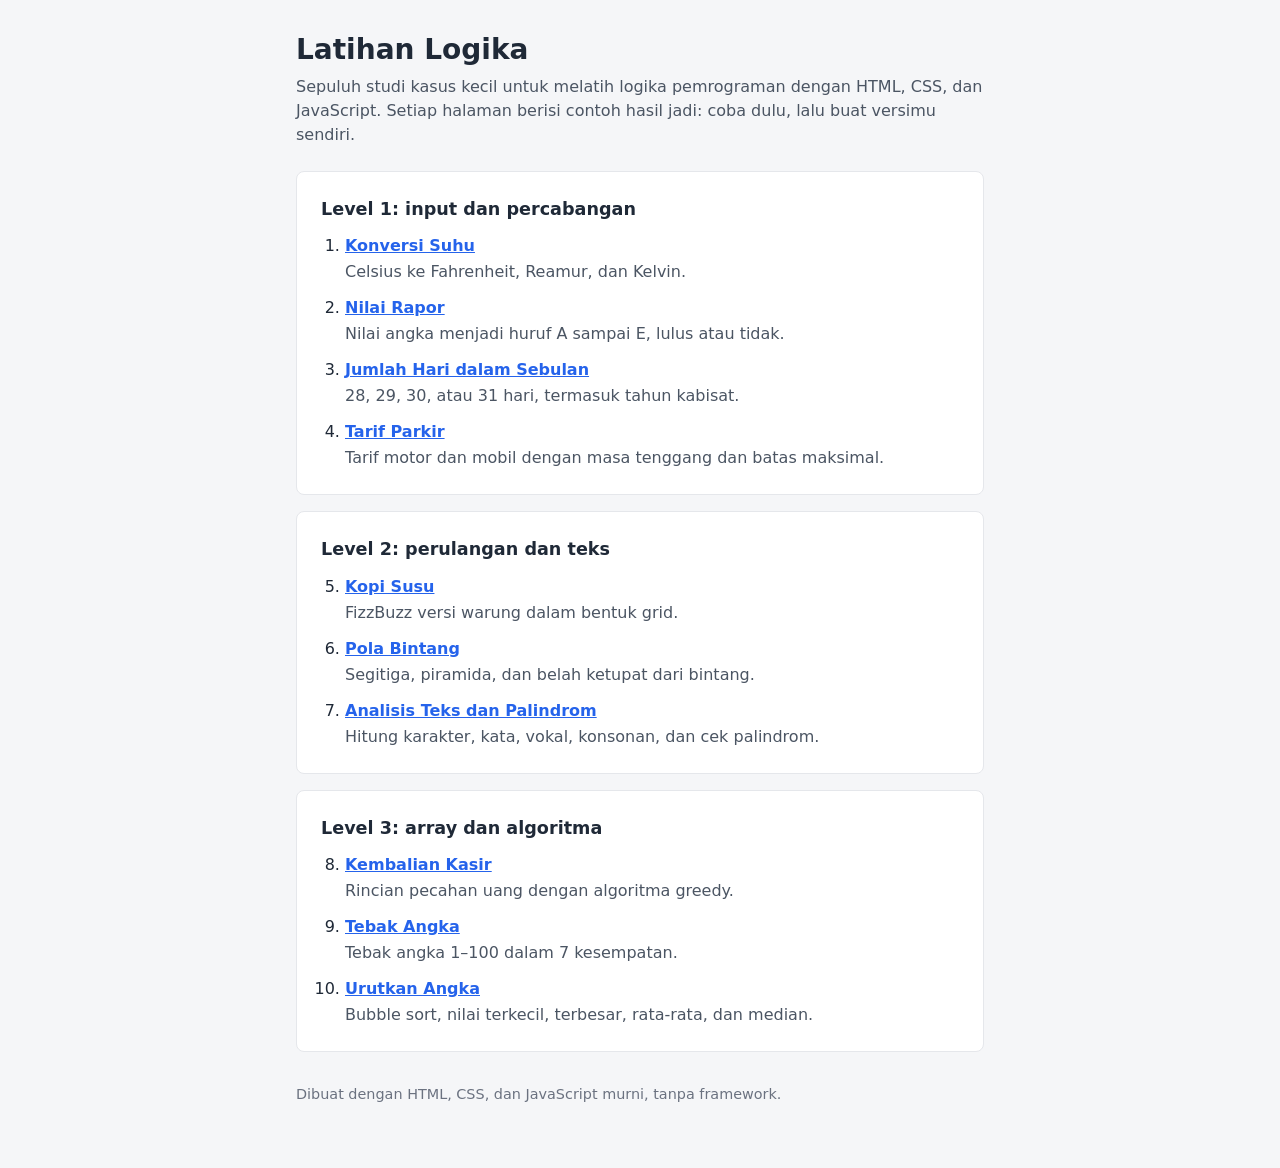
<file: index.html>
<!DOCTYPE html>
<html lang="id">
<head>
  <meta charset="UTF-8">
  <meta name="viewport" content="width=device-width, initial-scale=1.0">
  <title>Latihan Logika: 10 Studi Kasus HTML, CSS & JavaScript</title>
  <link rel="icon" href="assets/favicon.svg" type="image/svg+xml">
  <meta name="description" content="Sepuluh studi kasus kecil untuk melatih logika pemrograman dengan HTML, CSS, dan JavaScript.">
  <link rel="stylesheet" href="assets/style.css">
</head>
<body>
  <main>
    <h1>Latihan Logika</h1>
    <p class="deskripsi">Sepuluh studi kasus kecil untuk melatih logika pemrograman dengan HTML, CSS, dan JavaScript. Setiap halaman berisi contoh hasil jadi: coba dulu, lalu buat versimu sendiri.</p>

    <section class="kartu">
      <h2>Level 1: input dan percabangan</h2>
      <ol class="daftar-tugas">
        <li>
          <a href="01-konversi-suhu/index.html">Konversi Suhu</a>
          <p>Celsius ke Fahrenheit, Reamur, dan Kelvin.</p>
        </li>
        <li>
          <a href="02-nilai-rapor/index.html">Nilai Rapor</a>
          <p>Nilai angka menjadi huruf A sampai E, lulus atau tidak.</p>
        </li>
        <li>
          <a href="03-jumlah-hari/index.html">Jumlah Hari dalam Sebulan</a>
          <p>28, 29, 30, atau 31 hari, termasuk tahun kabisat.</p>
        </li>
        <li>
          <a href="04-tarif-parkir/index.html">Tarif Parkir</a>
          <p>Tarif motor dan mobil dengan masa tenggang dan batas maksimal.</p>
        </li>
      </ol>
    </section>

    <section class="kartu">
      <h2>Level 2: perulangan dan teks</h2>
      <ol class="daftar-tugas" start="5">
        <li>
          <a href="05-kopi-susu/index.html">Kopi Susu</a>
          <p>FizzBuzz versi warung dalam bentuk grid.</p>
        </li>
        <li>
          <a href="06-pola-bintang/index.html">Pola Bintang</a>
          <p>Segitiga, piramida, dan belah ketupat dari bintang.</p>
        </li>
        <li>
          <a href="07-analisis-teks/index.html">Analisis Teks dan Palindrom</a>
          <p>Hitung karakter, kata, vokal, konsonan, dan cek palindrom.</p>
        </li>
      </ol>
    </section>

    <section class="kartu">
      <h2>Level 3: array dan algoritma</h2>
      <ol class="daftar-tugas" start="8">
        <li>
          <a href="08-kembalian-kasir/index.html">Kembalian Kasir</a>
          <p>Rincian pecahan uang dengan algoritma greedy.</p>
        </li>
        <li>
          <a href="09-tebak-angka/index.html">Tebak Angka</a>
          <p>Tebak angka 1–100 dalam 7 kesempatan.</p>
        </li>
        <li>
          <a href="10-urutkan-angka/index.html">Urutkan Angka</a>
          <p>Bubble sort, nilai terkecil, terbesar, rata-rata, dan median.</p>
        </li>
      </ol>
    </section>

    <p class="kaki">Dibuat dengan HTML, CSS, dan JavaScript murni, tanpa framework.</p>
  </main>
</body>
</html>
</file>
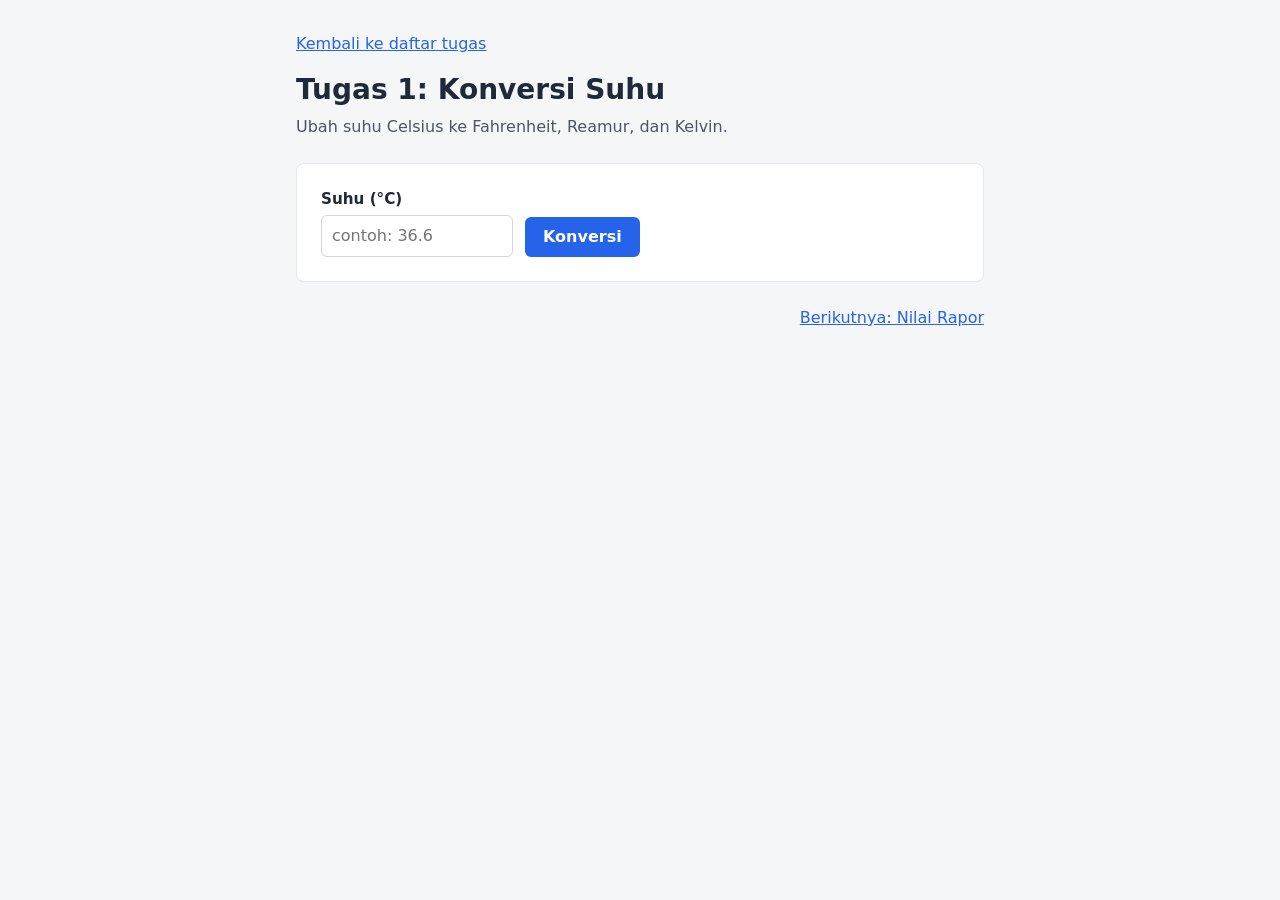
<file: 01-konversi-suhu/index.html>
<!DOCTYPE html>
<html lang="id">
<head>
  <meta charset="UTF-8">
  <meta name="viewport" content="width=device-width, initial-scale=1.0">
  <title>Tugas 1: Konversi Suhu | Latihan Logika</title>
  <link rel="icon" href="../assets/favicon.svg" type="image/svg+xml">
  <link rel="stylesheet" href="../assets/style.css">
  <link rel="stylesheet" href="style.css">
</head>
<body>
  <main>
    <p class="kembali"><a href="../index.html">Kembali ke daftar tugas</a></p>

    <h1>Tugas 1: Konversi Suhu</h1>
    <p class="deskripsi">Ubah suhu Celsius ke Fahrenheit, Reamur, dan Kelvin.</p>

    <div class="kartu">
      <form id="form-suhu" novalidate>
        <div class="isian">
          <label for="celsius">Suhu (°C)</label>
          <input type="number" id="celsius" step="any" placeholder="contoh: 36.6">
        </div>
        <button type="submit">Konversi</button>
      </form>

      <p id="pesan" class="pesan" role="alert" hidden></p>

      <div id="hasil" class="hasil" aria-live="polite" hidden>
        <dl class="daftar-hasil">
          <dt>Fahrenheit</dt>
          <dd id="fahrenheit"></dd>
          <dt>Reamur</dt>
          <dd id="reamur"></dd>
          <dt>Kelvin</dt>
          <dd id="kelvin"></dd>
        </dl>
      </div>
    </div>

    <nav class="navigasi">
      <a class="berikutnya" href="../02-nilai-rapor/index.html">Berikutnya: Nilai Rapor</a>
    </nav>
  </main>

  <script src="script.js"></script>
</body>
</html>
</file>
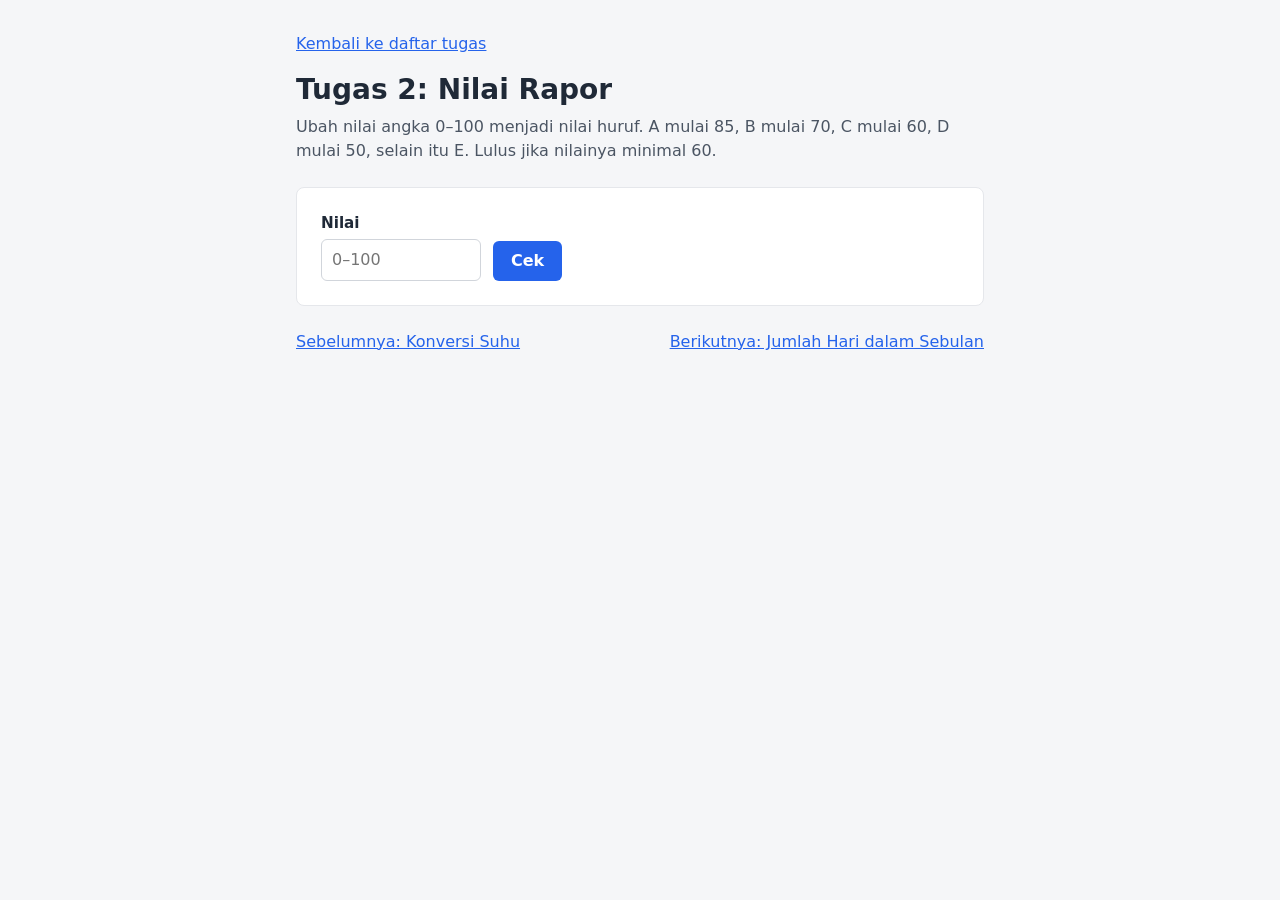
<file: 02-nilai-rapor/index.html>
<!DOCTYPE html>
<html lang="id">
<head>
  <meta charset="UTF-8">
  <meta name="viewport" content="width=device-width, initial-scale=1.0">
  <title>Tugas 2: Nilai Rapor | Latihan Logika</title>
  <link rel="icon" href="../assets/favicon.svg" type="image/svg+xml">
  <link rel="stylesheet" href="../assets/style.css">
  <link rel="stylesheet" href="style.css">
</head>
<body>
  <main>
    <p class="kembali"><a href="../index.html">Kembali ke daftar tugas</a></p>

    <h1>Tugas 2: Nilai Rapor</h1>
    <p class="deskripsi">Ubah nilai angka 0–100 menjadi nilai huruf. A mulai 85, B mulai 70, C mulai 60, D mulai 50, selain itu E. Lulus jika nilainya minimal 60.</p>

    <div class="kartu">
      <form id="form-nilai" novalidate>
        <div class="isian">
          <label for="nilai">Nilai</label>
          <input type="number" id="nilai" step="any" placeholder="0–100">
        </div>
        <button type="submit">Cek</button>
      </form>

      <p id="pesan" class="pesan" role="alert" hidden></p>

      <div id="hasil" class="hasil kotak-nilai" aria-live="polite" hidden>
        <span id="huruf" class="huruf"></span>
        <span id="keterangan" class="keterangan"></span>
      </div>
    </div>

    <nav class="navigasi">
      <a href="../01-konversi-suhu/index.html">Sebelumnya: Konversi Suhu</a>
      <a class="berikutnya" href="../03-jumlah-hari/index.html">Berikutnya: Jumlah Hari dalam Sebulan</a>
    </nav>
  </main>

  <script src="script.js"></script>
</body>
</html>
</file>
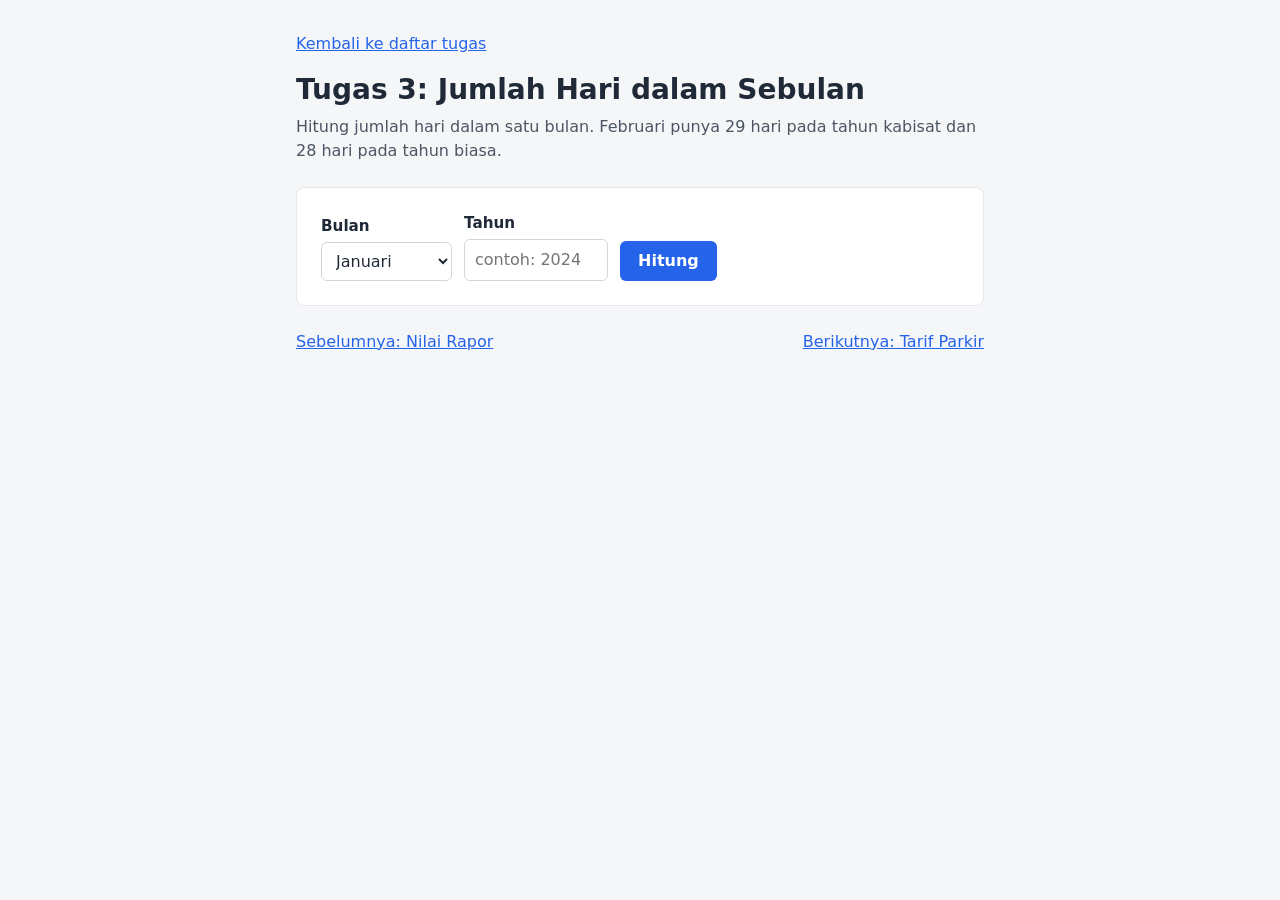
<file: 03-jumlah-hari/index.html>
<!DOCTYPE html>
<html lang="id">
<head>
  <meta charset="UTF-8">
  <meta name="viewport" content="width=device-width, initial-scale=1.0">
  <title>Tugas 3: Jumlah Hari dalam Sebulan | Latihan Logika</title>
  <link rel="icon" href="../assets/favicon.svg" type="image/svg+xml">
  <link rel="stylesheet" href="../assets/style.css">
  <link rel="stylesheet" href="style.css">
</head>
<body>
  <main>
    <p class="kembali"><a href="../index.html">Kembali ke daftar tugas</a></p>

    <h1>Tugas 3: Jumlah Hari dalam Sebulan</h1>
    <p class="deskripsi">Hitung jumlah hari dalam satu bulan. Februari punya 29 hari pada tahun kabisat dan 28 hari pada tahun biasa.</p>

    <div class="kartu">
      <form id="form-hari" novalidate>
        <div class="isian">
          <label for="bulan">Bulan</label>
          <select id="bulan">
            <option value="1">Januari</option>
            <option value="2">Februari</option>
            <option value="3">Maret</option>
            <option value="4">April</option>
            <option value="5">Mei</option>
            <option value="6">Juni</option>
            <option value="7">Juli</option>
            <option value="8">Agustus</option>
            <option value="9">September</option>
            <option value="10">Oktober</option>
            <option value="11">November</option>
            <option value="12">Desember</option>
          </select>
        </div>
        <div class="isian">
          <label for="tahun">Tahun</label>
          <input type="number" id="tahun" step="1" min="1" max="9999" placeholder="contoh: 2024">
        </div>
        <button type="submit">Hitung</button>
      </form>

      <p id="pesan" class="pesan" role="alert" hidden></p>

      <div id="hasil" class="hasil" aria-live="polite" hidden>
        <p id="kalimat-hari" class="kalimat-utama"></p>
        <p id="kalimat-kabisat" class="kalimat-kedua"></p>
      </div>
    </div>

    <nav class="navigasi">
      <a href="../02-nilai-rapor/index.html">Sebelumnya: Nilai Rapor</a>
      <a class="berikutnya" href="../04-tarif-parkir/index.html">Berikutnya: Tarif Parkir</a>
    </nav>
  </main>

  <script src="script.js"></script>
</body>
</html>
</file>
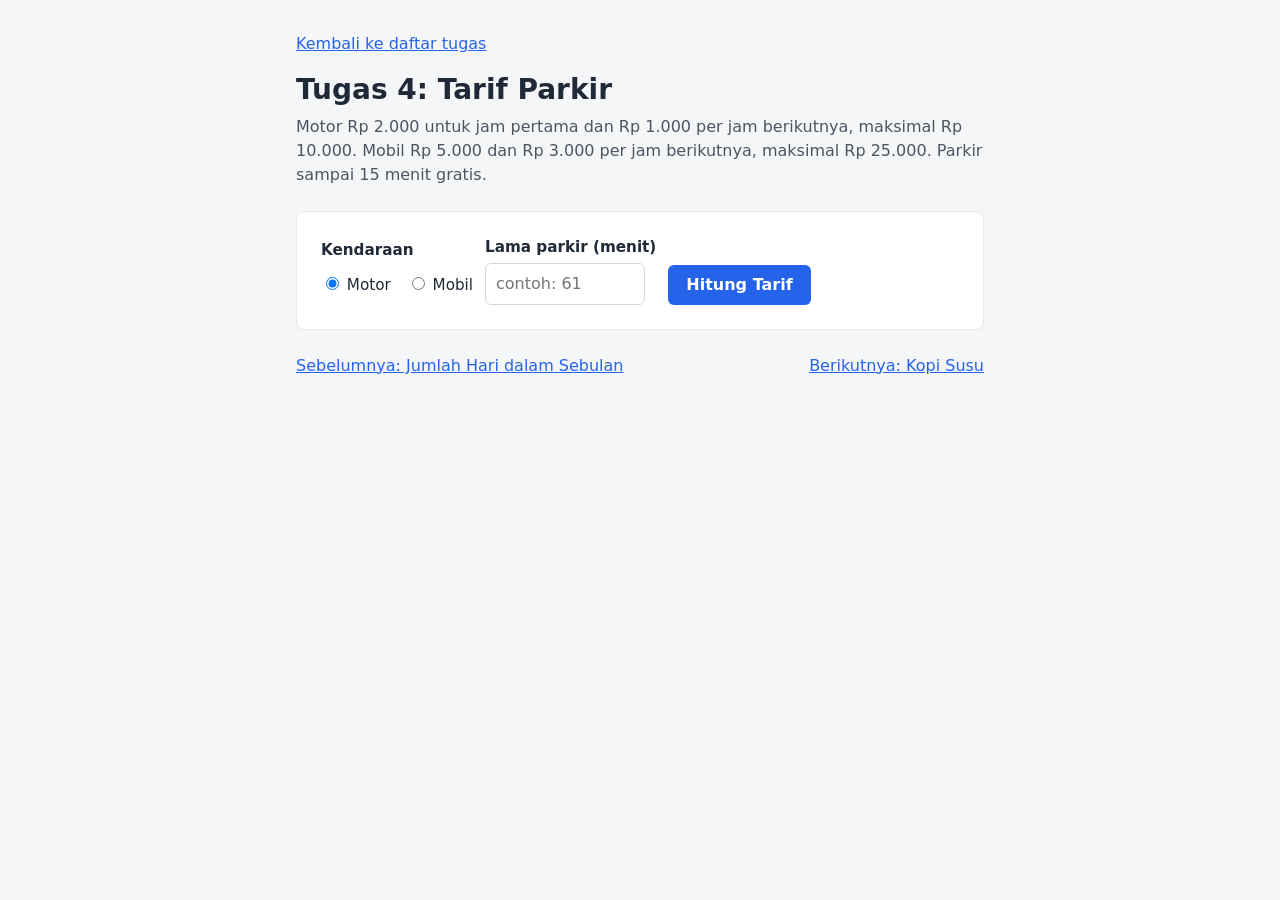
<file: 04-tarif-parkir/index.html>
<!DOCTYPE html>
<html lang="id">
<head>
  <meta charset="UTF-8">
  <meta name="viewport" content="width=device-width, initial-scale=1.0">
  <title>Tugas 4: Tarif Parkir | Latihan Logika</title>
  <link rel="icon" href="../assets/favicon.svg" type="image/svg+xml">
  <link rel="stylesheet" href="../assets/style.css">
  <link rel="stylesheet" href="style.css">
</head>
<body>
  <main>
    <p class="kembali"><a href="../index.html">Kembali ke daftar tugas</a></p>

    <h1>Tugas 4: Tarif Parkir</h1>
    <p class="deskripsi">Motor Rp 2.000 untuk jam pertama dan Rp 1.000 per jam berikutnya, maksimal Rp 10.000. Mobil Rp 5.000 dan Rp 3.000 per jam berikutnya, maksimal Rp 25.000. Parkir sampai 15 menit gratis.</p>

    <div class="kartu">
      <form id="form-parkir" novalidate>
        <fieldset class="isian">
          <legend>Kendaraan</legend>
          <div class="pilihan">
            <label><input type="radio" name="kendaraan" value="motor" checked> Motor</label>
            <label><input type="radio" name="kendaraan" value="mobil"> Mobil</label>
          </div>
        </fieldset>
        <div class="isian">
          <label for="menit">Lama parkir (menit)</label>
          <input type="number" id="menit" step="1" min="1" placeholder="contoh: 61">
        </div>
        <button type="submit">Hitung Tarif</button>
      </form>

      <p id="pesan" class="pesan" role="alert" hidden></p>

      <div id="hasil" class="hasil" aria-live="polite" hidden>
        <dl class="daftar-hasil">
          <dt>Lama parkir</dt>
          <dd id="lama"></dd>
          <dt>Tarif</dt>
          <dd id="tarif"></dd>
        </dl>
      </div>
    </div>

    <nav class="navigasi">
      <a href="../03-jumlah-hari/index.html">Sebelumnya: Jumlah Hari dalam Sebulan</a>
      <a class="berikutnya" href="../05-kopi-susu/index.html">Berikutnya: Kopi Susu</a>
    </nav>
  </main>

  <script src="script.js"></script>
</body>
</html>
</file>
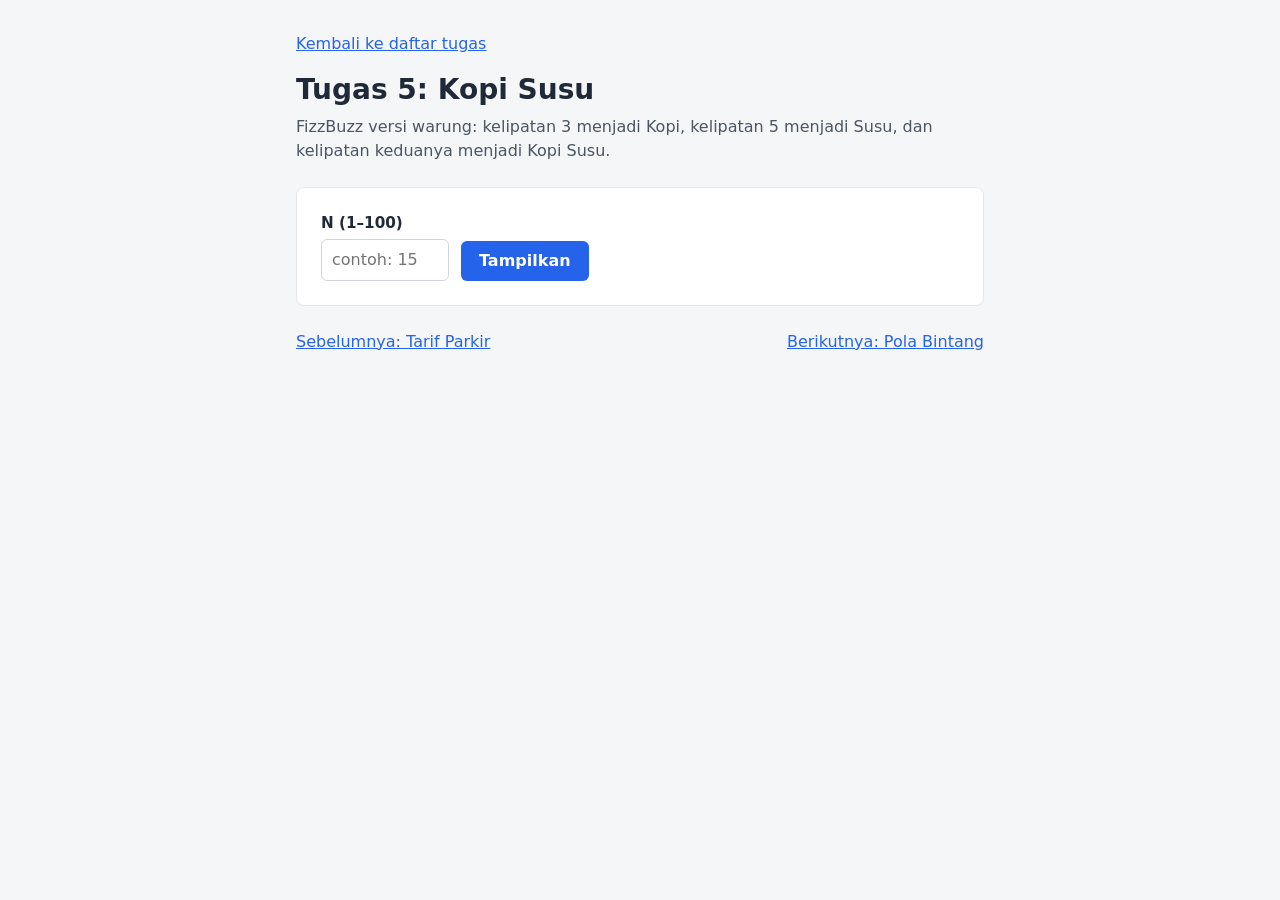
<file: 05-kopi-susu/index.html>
<!DOCTYPE html>
<html lang="id">
<head>
  <meta charset="UTF-8">
  <meta name="viewport" content="width=device-width, initial-scale=1.0">
  <title>Tugas 5: Kopi Susu | Latihan Logika</title>
  <link rel="icon" href="../assets/favicon.svg" type="image/svg+xml">
  <link rel="stylesheet" href="../assets/style.css">
  <link rel="stylesheet" href="style.css">
</head>
<body>
  <main>
    <p class="kembali"><a href="../index.html">Kembali ke daftar tugas</a></p>

    <h1>Tugas 5: Kopi Susu</h1>
    <p class="deskripsi">FizzBuzz versi warung: kelipatan 3 menjadi Kopi, kelipatan 5 menjadi Susu, dan kelipatan keduanya menjadi Kopi Susu.</p>

    <div class="kartu">
      <form id="form-kopi" novalidate>
        <div class="isian">
          <label for="n">N (1–100)</label>
          <input type="number" id="n" step="1" min="1" max="100" placeholder="contoh: 15">
        </div>
        <button type="submit">Tampilkan</button>
      </form>

      <p id="pesan" class="pesan" role="alert" hidden></p>

      <div id="hasil" aria-live="polite" hidden>
        <ol id="grid" class="grid"></ol>
        <p id="ringkasan" class="ringkasan"></p>
      </div>
    </div>

    <nav class="navigasi">
      <a href="../04-tarif-parkir/index.html">Sebelumnya: Tarif Parkir</a>
      <a class="berikutnya" href="../06-pola-bintang/index.html">Berikutnya: Pola Bintang</a>
    </nav>
  </main>

  <script src="script.js"></script>
</body>
</html>
</file>
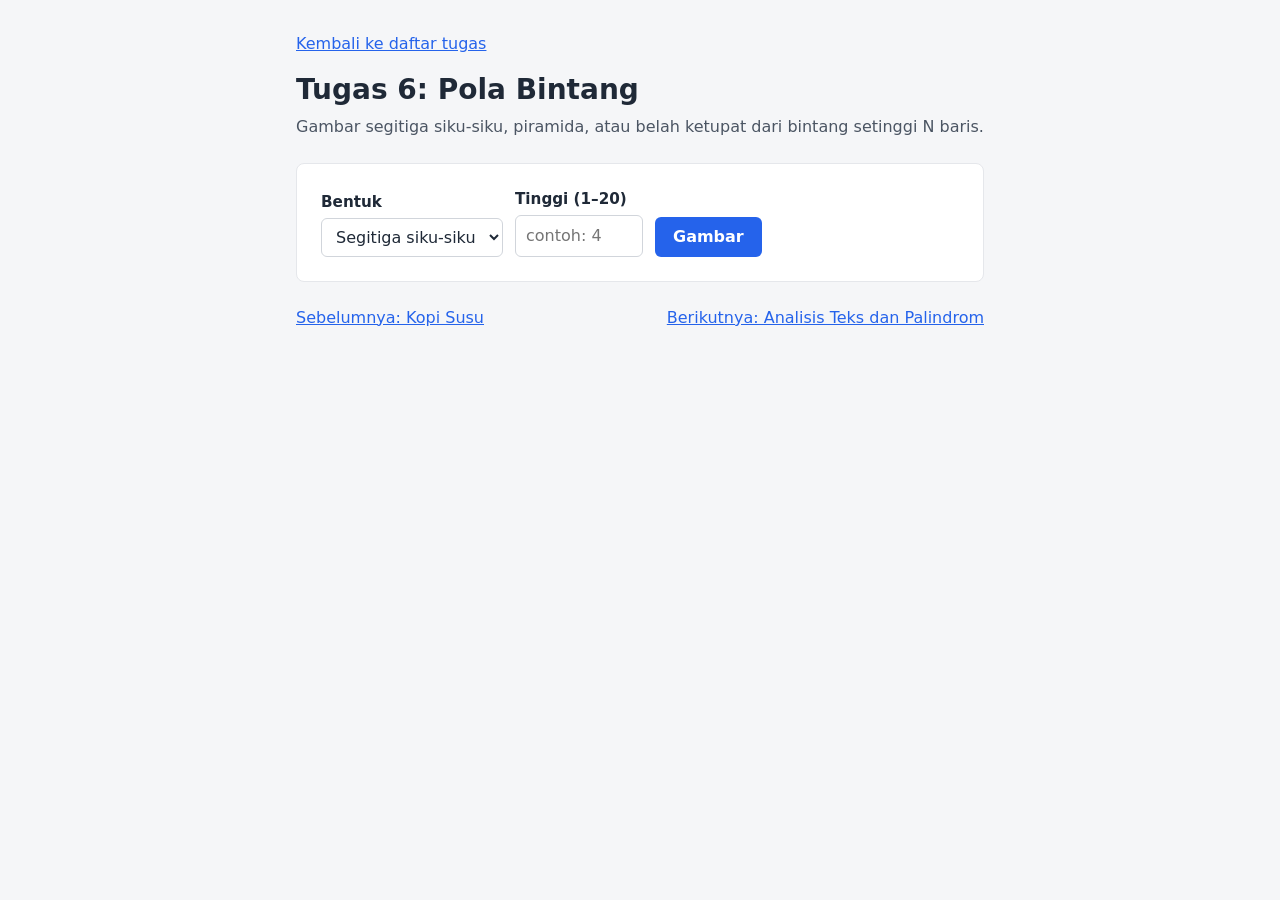
<file: 06-pola-bintang/index.html>
<!DOCTYPE html>
<html lang="id">
<head>
  <meta charset="UTF-8">
  <meta name="viewport" content="width=device-width, initial-scale=1.0">
  <title>Tugas 6: Pola Bintang | Latihan Logika</title>
  <link rel="icon" href="../assets/favicon.svg" type="image/svg+xml">
  <link rel="stylesheet" href="../assets/style.css">
  <link rel="stylesheet" href="style.css">
</head>
<body>
  <main>
    <p class="kembali"><a href="../index.html">Kembali ke daftar tugas</a></p>

    <h1>Tugas 6: Pola Bintang</h1>
    <p class="deskripsi">Gambar segitiga siku-siku, piramida, atau belah ketupat dari bintang setinggi N baris.</p>

    <div class="kartu">
      <form id="form-pola" novalidate>
        <div class="isian">
          <label for="bentuk">Bentuk</label>
          <select id="bentuk">
            <option value="siku">Segitiga siku-siku</option>
            <option value="piramida">Piramida</option>
            <option value="ketupat">Belah ketupat</option>
          </select>
        </div>
        <div class="isian">
          <label for="tinggi">Tinggi (1–20)</label>
          <input type="number" id="tinggi" step="1" min="1" max="20" placeholder="contoh: 4">
        </div>
        <button type="submit">Gambar</button>
      </form>

      <p id="pesan" class="pesan" role="alert" hidden></p>

      <pre id="hasil" class="hasil pola" aria-live="polite" hidden></pre>
    </div>

    <nav class="navigasi">
      <a href="../05-kopi-susu/index.html">Sebelumnya: Kopi Susu</a>
      <a class="berikutnya" href="../07-analisis-teks/index.html">Berikutnya: Analisis Teks dan Palindrom</a>
    </nav>
  </main>

  <script src="script.js"></script>
</body>
</html>
</file>
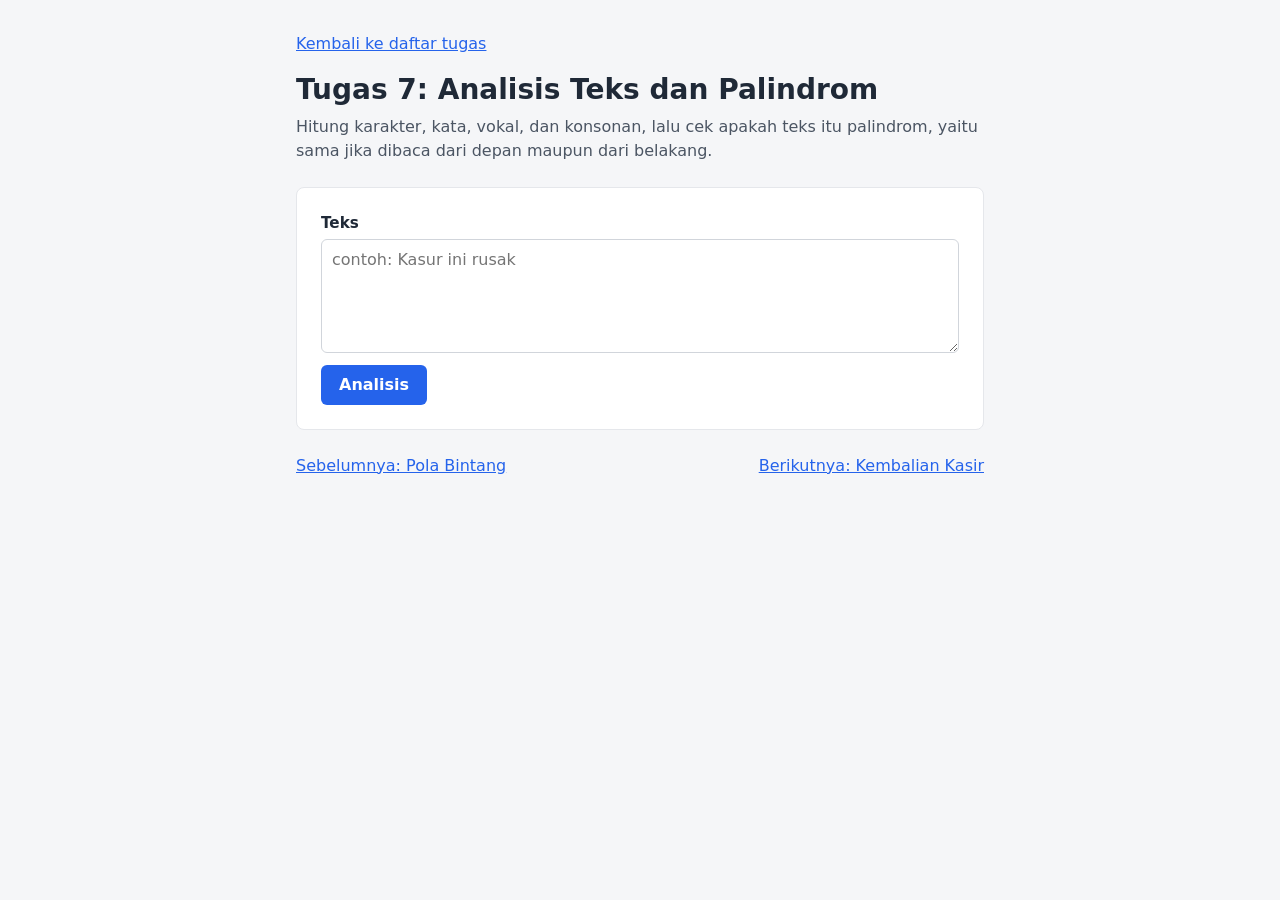
<file: 07-analisis-teks/index.html>
<!DOCTYPE html>
<html lang="id">
<head>
  <meta charset="UTF-8">
  <meta name="viewport" content="width=device-width, initial-scale=1.0">
  <title>Tugas 7: Analisis Teks dan Palindrom | Latihan Logika</title>
  <link rel="icon" href="../assets/favicon.svg" type="image/svg+xml">
  <link rel="stylesheet" href="../assets/style.css">
  <link rel="stylesheet" href="style.css">
</head>
<body>
  <main>
    <p class="kembali"><a href="../index.html">Kembali ke daftar tugas</a></p>

    <h1>Tugas 7: Analisis Teks dan Palindrom</h1>
    <p class="deskripsi">Hitung karakter, kata, vokal, dan konsonan, lalu cek apakah teks itu palindrom, yaitu sama jika dibaca dari depan maupun dari belakang.</p>

    <div class="kartu">
      <form id="form-teks" novalidate>
        <div class="isian isian-penuh">
          <label for="teks">Teks</label>
          <textarea id="teks" rows="4" placeholder="contoh: Kasur ini rusak"></textarea>
        </div>
        <button type="submit">Analisis</button>
      </form>

      <p id="pesan" class="pesan" role="alert" hidden></p>

      <div id="hasil" class="hasil" aria-live="polite" hidden>
        <dl class="daftar-hasil">
          <dt>Karakter</dt>
          <dd id="jumlah-karakter"></dd>
          <dt>Kata</dt>
          <dd id="jumlah-kata"></dd>
          <dt>Vokal</dt>
          <dd id="jumlah-vokal"></dd>
          <dt>Konsonan</dt>
          <dd id="jumlah-konsonan"></dd>
          <dt>Palindrom</dt>
          <dd id="status-palindrom"></dd>
        </dl>
      </div>
    </div>

    <nav class="navigasi">
      <a href="../06-pola-bintang/index.html">Sebelumnya: Pola Bintang</a>
      <a class="berikutnya" href="../08-kembalian-kasir/index.html">Berikutnya: Kembalian Kasir</a>
    </nav>
  </main>

  <script src="script.js"></script>
</body>
</html>
</file>
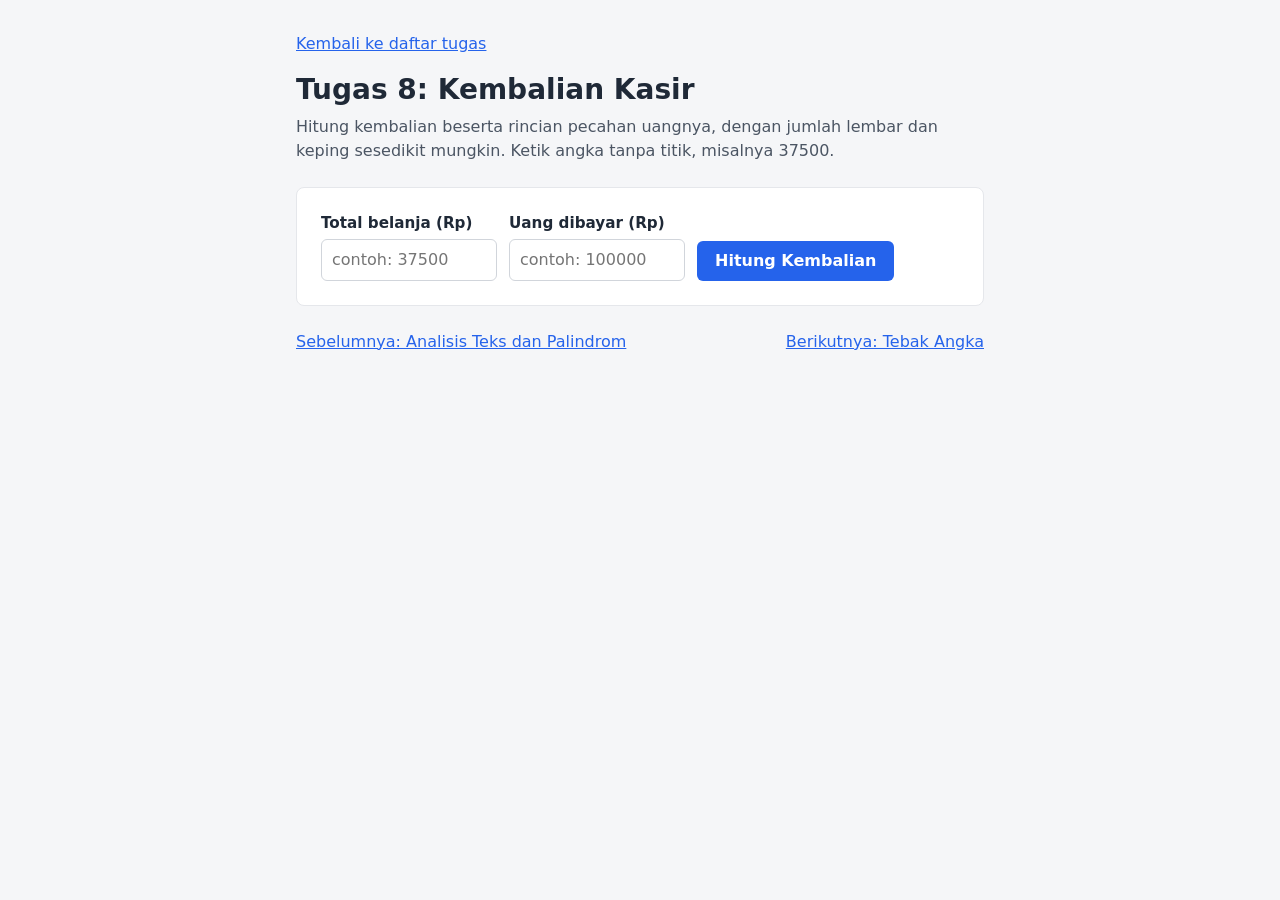
<file: 08-kembalian-kasir/index.html>
<!DOCTYPE html>
<html lang="id">
<head>
  <meta charset="UTF-8">
  <meta name="viewport" content="width=device-width, initial-scale=1.0">
  <title>Tugas 8: Kembalian Kasir | Latihan Logika</title>
  <link rel="icon" href="../assets/favicon.svg" type="image/svg+xml">
  <link rel="stylesheet" href="../assets/style.css">
  <link rel="stylesheet" href="style.css">
</head>
<body>
  <main>
    <p class="kembali"><a href="../index.html">Kembali ke daftar tugas</a></p>

    <h1>Tugas 8: Kembalian Kasir</h1>
    <p class="deskripsi">Hitung kembalian beserta rincian pecahan uangnya, dengan jumlah lembar dan keping sesedikit mungkin. Ketik angka tanpa titik, misalnya 37500.</p>

    <div class="kartu">
      <form id="form-kasir" novalidate>
        <div class="isian">
          <label for="total">Total belanja (Rp)</label>
          <input type="number" id="total" step="100" min="100" placeholder="contoh: 37500">
        </div>
        <div class="isian">
          <label for="bayar">Uang dibayar (Rp)</label>
          <input type="number" id="bayar" step="100" min="100" placeholder="contoh: 100000">
        </div>
        <button type="submit">Hitung Kembalian</button>
      </form>

      <p id="pesan" class="pesan" role="alert" hidden></p>

      <div id="hasil" class="hasil" aria-live="polite" hidden>
        <p id="kembalian" class="kembalian"></p>
        <ul id="rincian" class="rincian"></ul>
      </div>
    </div>

    <nav class="navigasi">
      <a href="../07-analisis-teks/index.html">Sebelumnya: Analisis Teks dan Palindrom</a>
      <a class="berikutnya" href="../09-tebak-angka/index.html">Berikutnya: Tebak Angka</a>
    </nav>
  </main>

  <script src="script.js"></script>
</body>
</html>
</file>
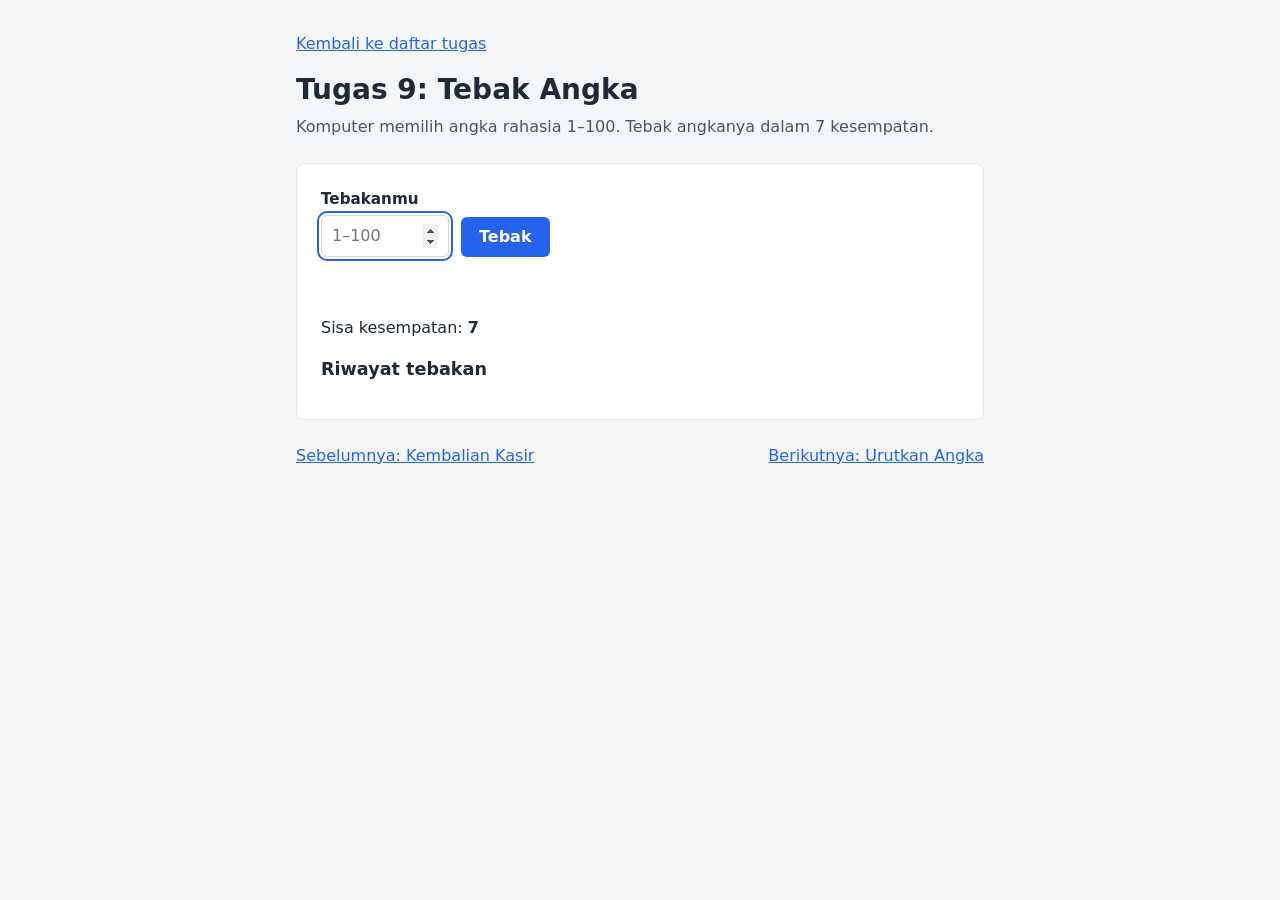
<file: 09-tebak-angka/index.html>
<!DOCTYPE html>
<html lang="id">
<head>
  <meta charset="UTF-8">
  <meta name="viewport" content="width=device-width, initial-scale=1.0">
  <title>Tugas 9: Tebak Angka | Latihan Logika</title>
  <link rel="icon" href="../assets/favicon.svg" type="image/svg+xml">
  <link rel="stylesheet" href="../assets/style.css">
  <link rel="stylesheet" href="style.css">
</head>
<body>
  <main>
    <p class="kembali"><a href="../index.html">Kembali ke daftar tugas</a></p>

    <h1>Tugas 9: Tebak Angka</h1>
    <p class="deskripsi">Komputer memilih angka rahasia 1–100. Tebak angkanya dalam 7 kesempatan.</p>

    <div class="kartu">
      <form id="form-tebak" novalidate>
        <div class="isian">
          <label for="tebakan">Tebakanmu</label>
          <input type="number" id="tebakan" step="1" min="1" max="100" placeholder="1–100">
        </div>
        <button type="submit" id="tombol-tebak">Tebak</button>
        <button type="button" id="tombol-main-lagi" hidden>Main Lagi</button>
      </form>

      <p id="respons" class="respons" role="status"></p>

      <p>Sisa kesempatan: <strong id="sisa"></strong></p>

      <h2>Riwayat tebakan</h2>
      <ol id="riwayat" class="riwayat"></ol>
    </div>

    <nav class="navigasi">
      <a href="../08-kembalian-kasir/index.html">Sebelumnya: Kembalian Kasir</a>
      <a class="berikutnya" href="../10-urutkan-angka/index.html">Berikutnya: Urutkan Angka</a>
    </nav>
  </main>

  <script src="script.js"></script>
</body>
</html>
</file>
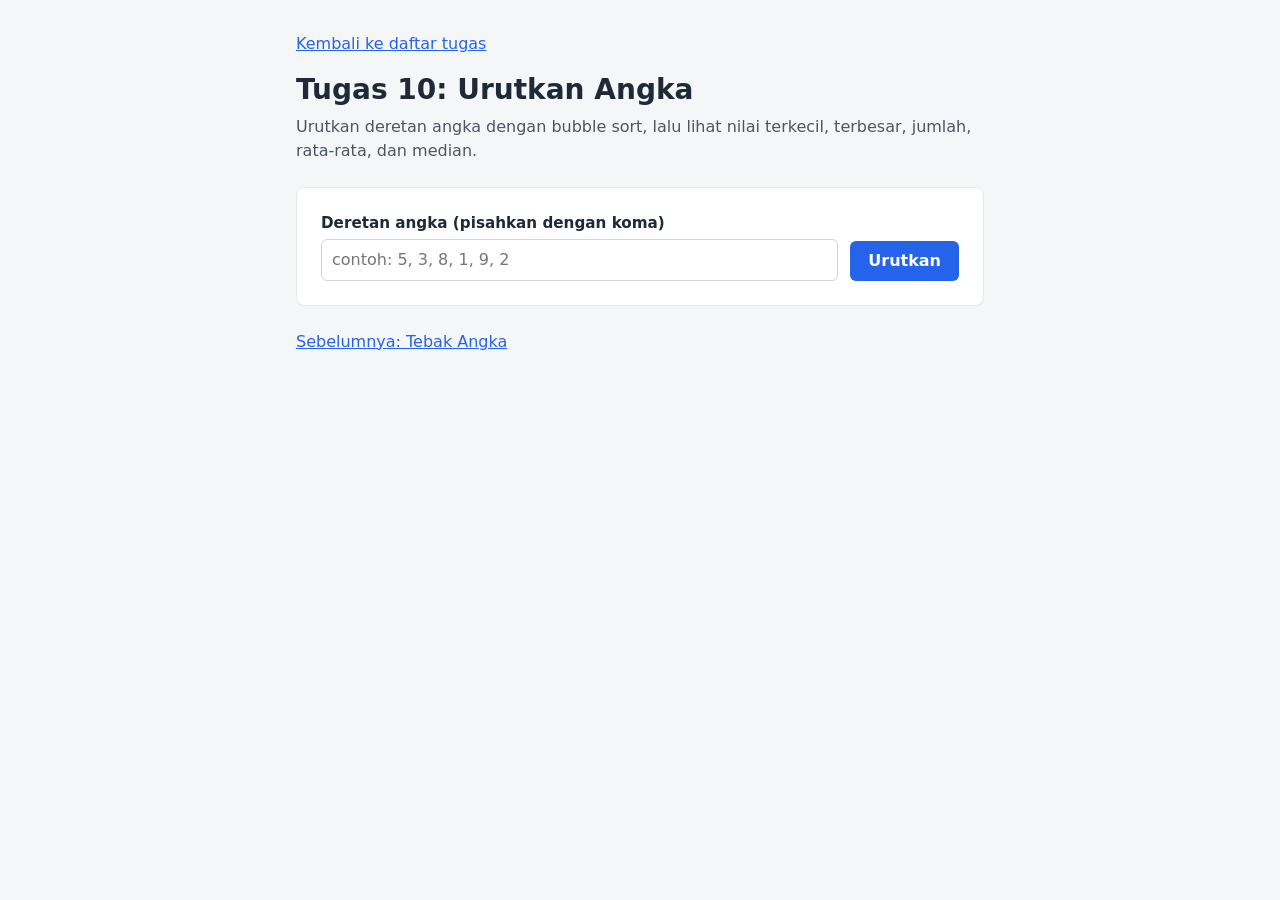
<file: 10-urutkan-angka/index.html>
<!DOCTYPE html>
<html lang="id">
<head>
  <meta charset="UTF-8">
  <meta name="viewport" content="width=device-width, initial-scale=1.0">
  <title>Tugas 10: Urutkan Angka | Latihan Logika</title>
  <link rel="icon" href="../assets/favicon.svg" type="image/svg+xml">
  <link rel="stylesheet" href="../assets/style.css">
  <link rel="stylesheet" href="style.css">
</head>
<body>
  <main>
    <p class="kembali"><a href="../index.html">Kembali ke daftar tugas</a></p>

    <h1>Tugas 10: Urutkan Angka</h1>
    <p class="deskripsi">Urutkan deretan angka dengan bubble sort, lalu lihat nilai terkecil, terbesar, jumlah, rata-rata, dan median.</p>

    <div class="kartu">
      <form id="form-urut" novalidate>
        <div class="isian isian-lebar">
          <label for="deretan">Deretan angka (pisahkan dengan koma)</label>
          <input type="text" id="deretan" placeholder="contoh: 5, 3, 8, 1, 9, 2">
        </div>
        <button type="submit">Urutkan</button>
      </form>

      <p id="pesan" class="pesan" role="alert" hidden></p>

      <div id="hasil" class="hasil" aria-live="polite" hidden>
        <dl class="daftar-hasil">
          <dt>Terurut</dt>
          <dd id="terurut"></dd>
          <dt>Terkecil</dt>
          <dd id="terkecil"></dd>
          <dt>Terbesar</dt>
          <dd id="terbesar"></dd>
          <dt>Jumlah</dt>
          <dd id="jumlah"></dd>
          <dt>Rata-rata</dt>
          <dd id="rata-rata"></dd>
          <dt>Median</dt>
          <dd id="median"></dd>
        </dl>
      </div>
    </div>

    <nav class="navigasi">
      <a href="../09-tebak-angka/index.html">Sebelumnya: Tebak Angka</a>
    </nav>
  </main>

  <script src="script.js"></script>
</body>
</html>
</file>
<file: assets/style.css>
/* Gaya dasar untuk semua halaman.
   Gaya khusus tiap tugas ada di style.css di folder tugasnya. */

* {
  box-sizing: border-box;
}

body {
  margin: 0;
  background: #f5f6f8;
  color: #1f2937;
  font-family: system-ui, -apple-system, "Segoe UI", Roboto, sans-serif;
  line-height: 1.5;
}

main {
  max-width: 720px;
  margin: 0 auto;
  padding: 32px 16px 48px;
}

h1 {
  margin: 0 0 8px;
  font-size: 1.75rem;
  line-height: 1.25;
}

h2 {
  margin: 0 0 12px;
  font-size: 1.1rem;
}

a {
  color: #2563eb;
}

.kembali {
  margin: 0 0 16px;
}

.deskripsi {
  margin: 0 0 24px;
  color: #4b5563;
}

.kartu {
  padding: 24px;
  background: #fff;
  border: 1px solid #e5e7eb;
  border-radius: 8px;
}

.kartu + .kartu {
  margin-top: 16px;
}

/* ----- Form ----- */

form {
  display: flex;
  flex-wrap: wrap;
  align-items: flex-end;
  gap: 12px;
}

.isian {
  display: flex;
  flex-direction: column;
  gap: 4px;
}

label {
  font-size: 0.95rem;
  font-weight: 600;
}

input,
select,
textarea,
button {
  font: inherit;
}

input,
select,
textarea {
  padding: 8px 10px;
  border: 1px solid #d1d5db;
  border-radius: 6px;
  background: #fff;
  color: inherit;
}

button {
  padding: 8px 18px;
  border: 0;
  border-radius: 6px;
  background: #2563eb;
  color: #fff;
  font-weight: 600;
  cursor: pointer;
}

button:hover {
  background: #1d4ed8;
}

button:disabled {
  background: #9ca3af;
  cursor: not-allowed;
}

a:focus-visible,
input:focus-visible,
select:focus-visible,
textarea:focus-visible,
button:focus-visible {
  outline: 2px solid #2563eb;
  outline-offset: 2px;
}

/* ----- Pesan dan hasil ----- */

.pesan {
  margin: 16px 0 0;
  color: #b91c1c;
  font-weight: 600;
}

.hasil {
  margin-top: 16px;
  padding: 16px;
  background: #f9fafb;
  border-radius: 6px;
}

.daftar-hasil {
  display: grid;
  grid-template-columns: max-content 1fr;
  gap: 6px 24px;
  margin: 0;
}

.daftar-hasil dt {
  color: #4b5563;
}

.daftar-hasil dd {
  margin: 0;
  font-weight: 600;
  font-variant-numeric: tabular-nums;
}

/* ----- Navigasi antar-tugas ----- */

.navigasi {
  display: flex;
  flex-wrap: wrap;
  gap: 8px 16px;
  margin-top: 24px;
}

.navigasi .berikutnya {
  margin-left: auto;
}

/* ----- Halaman daftar tugas ----- */

.daftar-tugas {
  margin: 0;
  padding-left: 24px;
}

.daftar-tugas li + li {
  margin-top: 12px;
}

.daftar-tugas a {
  font-weight: 600;
}

.daftar-tugas p {
  margin: 2px 0 0;
  color: #4b5563;
}

.kaki {
  margin-top: 32px;
  color: #6b7280;
  font-size: 0.9rem;
}

/* Atribut hidden harus tetap menyembunyikan elemen,
   walaupun elemen itu punya display: flex atau grid */
[hidden] {
  display: none !important;
}
</file>
<file: 01-konversi-suhu/style.css>
/* Gaya khusus Tugas 1 */

#celsius {
  width: 12rem;
}
</file>
<file: 02-nilai-rapor/style.css>
/* Gaya khusus Tugas 2 */

#nilai {
  width: 10rem;
}

.kotak-nilai {
  display: flex;
  align-items: center;
  gap: 16px;
  border: 2px solid transparent;
}

.huruf {
  font-size: 3rem;
  font-weight: 700;
  line-height: 1;
}

.keterangan {
  font-size: 1.25rem;
  font-weight: 600;
}

.kotak-nilai.lulus {
  background: #f0fdf4;
  border-color: #16a34a;
  color: #15803d;
}

.kotak-nilai.gagal {
  background: #fef2f2;
  border-color: #dc2626;
  color: #b91c1c;
}
</file>
<file: 03-jumlah-hari/style.css>
/* Gaya khusus Tugas 3 */

#tahun {
  width: 9rem;
}

.kalimat-utama {
  margin: 0;
  font-size: 1.25rem;
  font-weight: 600;
}

.kalimat-kedua {
  margin: 4px 0 0;
  color: #4b5563;
}
</file>
<file: 04-tarif-parkir/style.css>
/* Gaya khusus Tugas 4 */

fieldset {
  margin: 0;
  padding: 0;
  border: 0;
}

legend {
  margin-bottom: 4px;
  padding: 0;
  font-size: 0.95rem;
  font-weight: 600;
}

.pilihan {
  display: flex;
  gap: 16px;
  padding: 8px 0;
}

.pilihan label {
  font-weight: 400;
}

#menit {
  width: 10rem;
}
</file>
<file: 05-kopi-susu/style.css>
/* Gaya khusus Tugas 5 */

#n {
  width: 8rem;
}

.grid {
  display: grid;
  grid-template-columns: repeat(auto-fill, minmax(72px, 1fr));
  gap: 6px;
  margin: 16px 0 0;
  padding: 0;
  list-style: none;
}

.kotak {
  display: flex;
  align-items: center;
  justify-content: center;
  min-height: 48px;
  padding: 4px;
  border: 1px solid #d1d5db;
  border-radius: 6px;
  background: #fff;
  text-align: center;
  font-size: 0.9rem;
}

.kotak.kopi {
  background: #78350f;
  border-color: #78350f;
  color: #fff;
}

.kotak.susu {
  background: #fffbeb;
  border-color: #fcd34d;
}

.kotak.kopi-susu {
  background: #d6a76c;
  border-color: #b45309;
  font-weight: 600;
}

.ringkasan {
  margin: 12px 0 0;
  color: #4b5563;
}
</file>
<file: 06-pola-bintang/style.css>
/* Gaya khusus Tugas 6 */

#tinggi {
  width: 8rem;
}

/* <pre> menjaga spasi; huruf monospace membuat semua karakter sama lebar */
.pola {
  margin-bottom: 0;
  overflow-x: auto;
  font-family: ui-monospace, Menlo, Consolas, monospace;
  font-size: 1.1rem;
  line-height: 1.2;
}
</file>
<file: 07-analisis-teks/style.css>
/* Gaya khusus Tugas 7 */

.isian-penuh {
  flex-basis: 100%;
}

textarea {
  width: 100%;
  resize: vertical;
}
</file>
<file: 08-kembalian-kasir/style.css>
/* Gaya khusus Tugas 8 */

#total,
#bayar {
  width: 11rem;
}

.kembalian {
  margin: 0;
  font-size: 1.25rem;
  font-weight: 600;
}

.rincian {
  margin: 8px 0 0;
  padding-left: 20px;
  font-variant-numeric: tabular-nums;
}

/* Saat uang pas, daftar rincian kosong dan tidak perlu memberi jarak */
.rincian:empty {
  display: none;
}
</file>
<file: 09-tebak-angka/style.css>
/* Gaya khusus Tugas 9 */

#tebakan {
  width: 8rem;
}

.respons {
  min-height: 1.5em;
  margin: 16px 0;
  font-size: 1.15rem;
  font-weight: 600;
}

.respons.peringatan,
.respons.kalah {
  color: #b91c1c;
}

.respons.menang {
  color: #15803d;
}

.riwayat {
  margin: 0;
  padding-left: 24px;
}
</file>
<file: 10-urutkan-angka/style.css>
/* Gaya khusus Tugas 10 */

.isian-lebar {
  flex: 1 1 280px;
}

.isian-lebar input {
  width: 100%;
}
</file>
